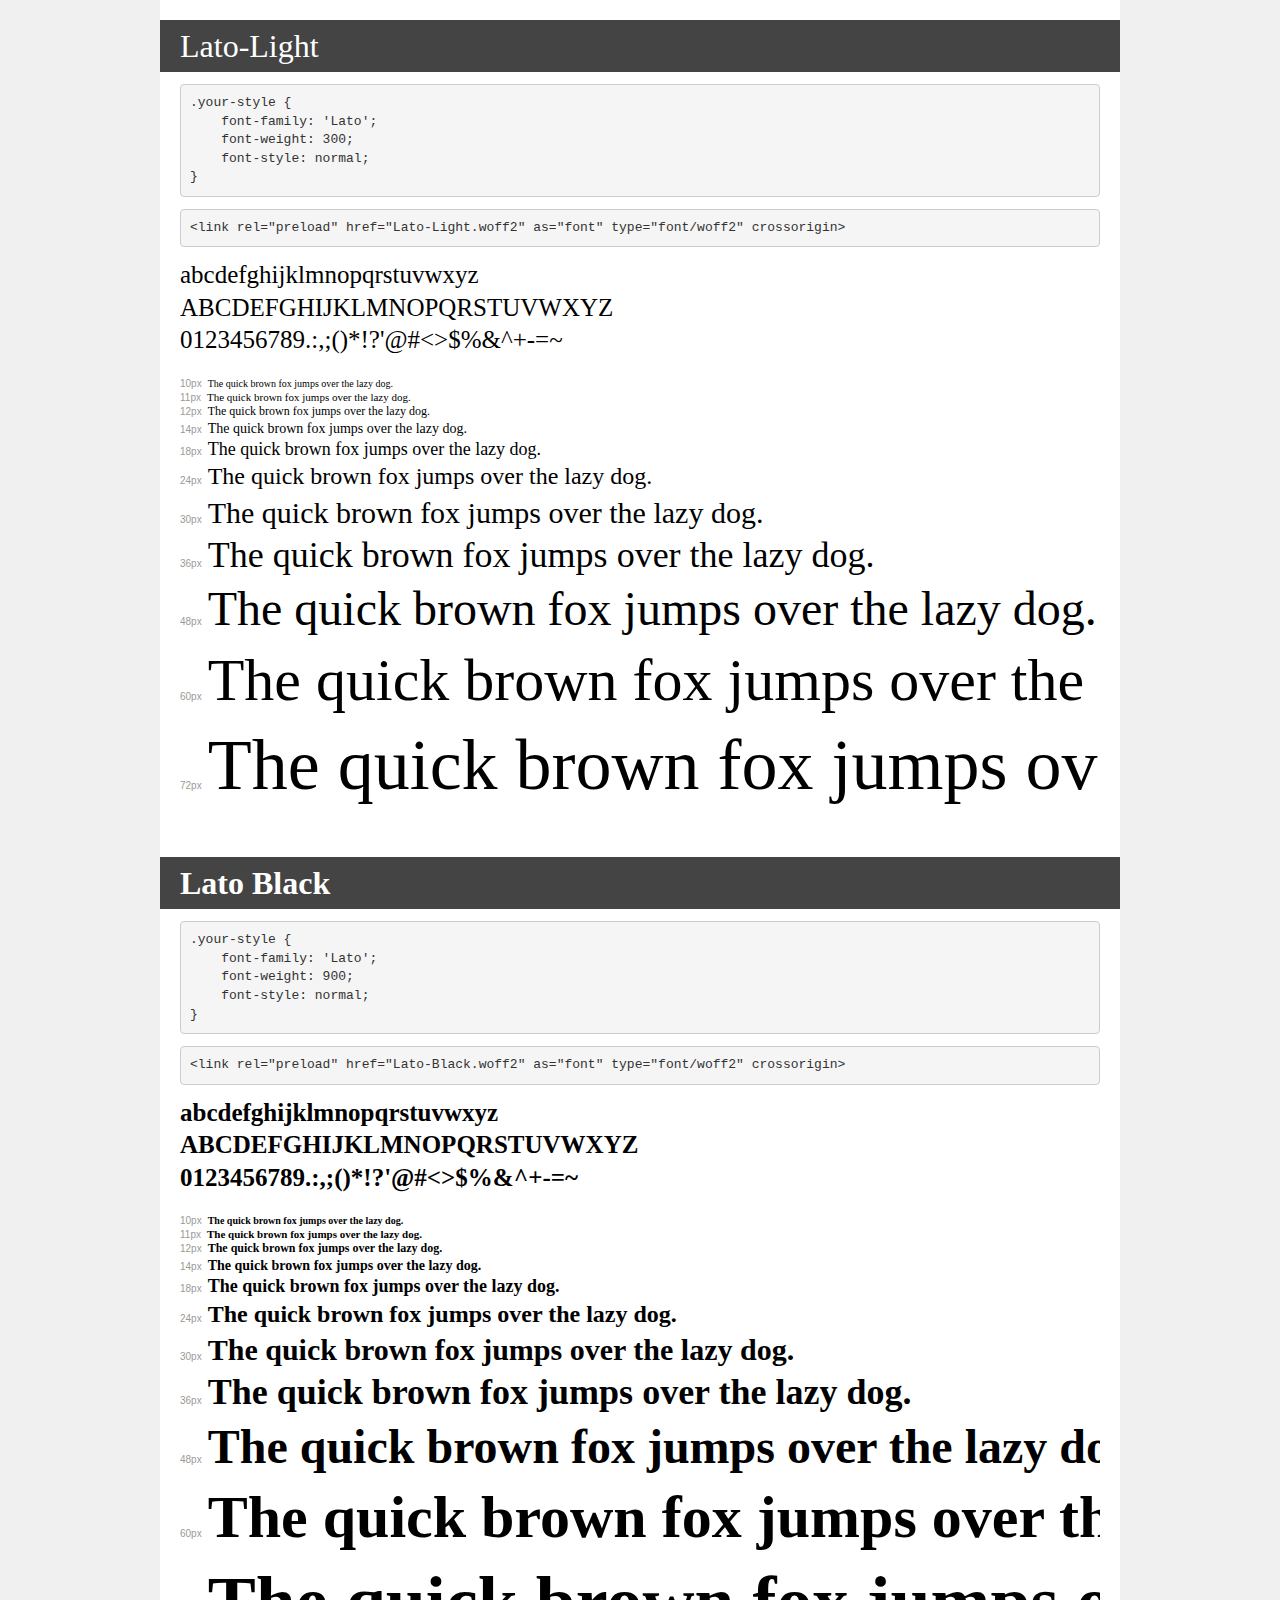
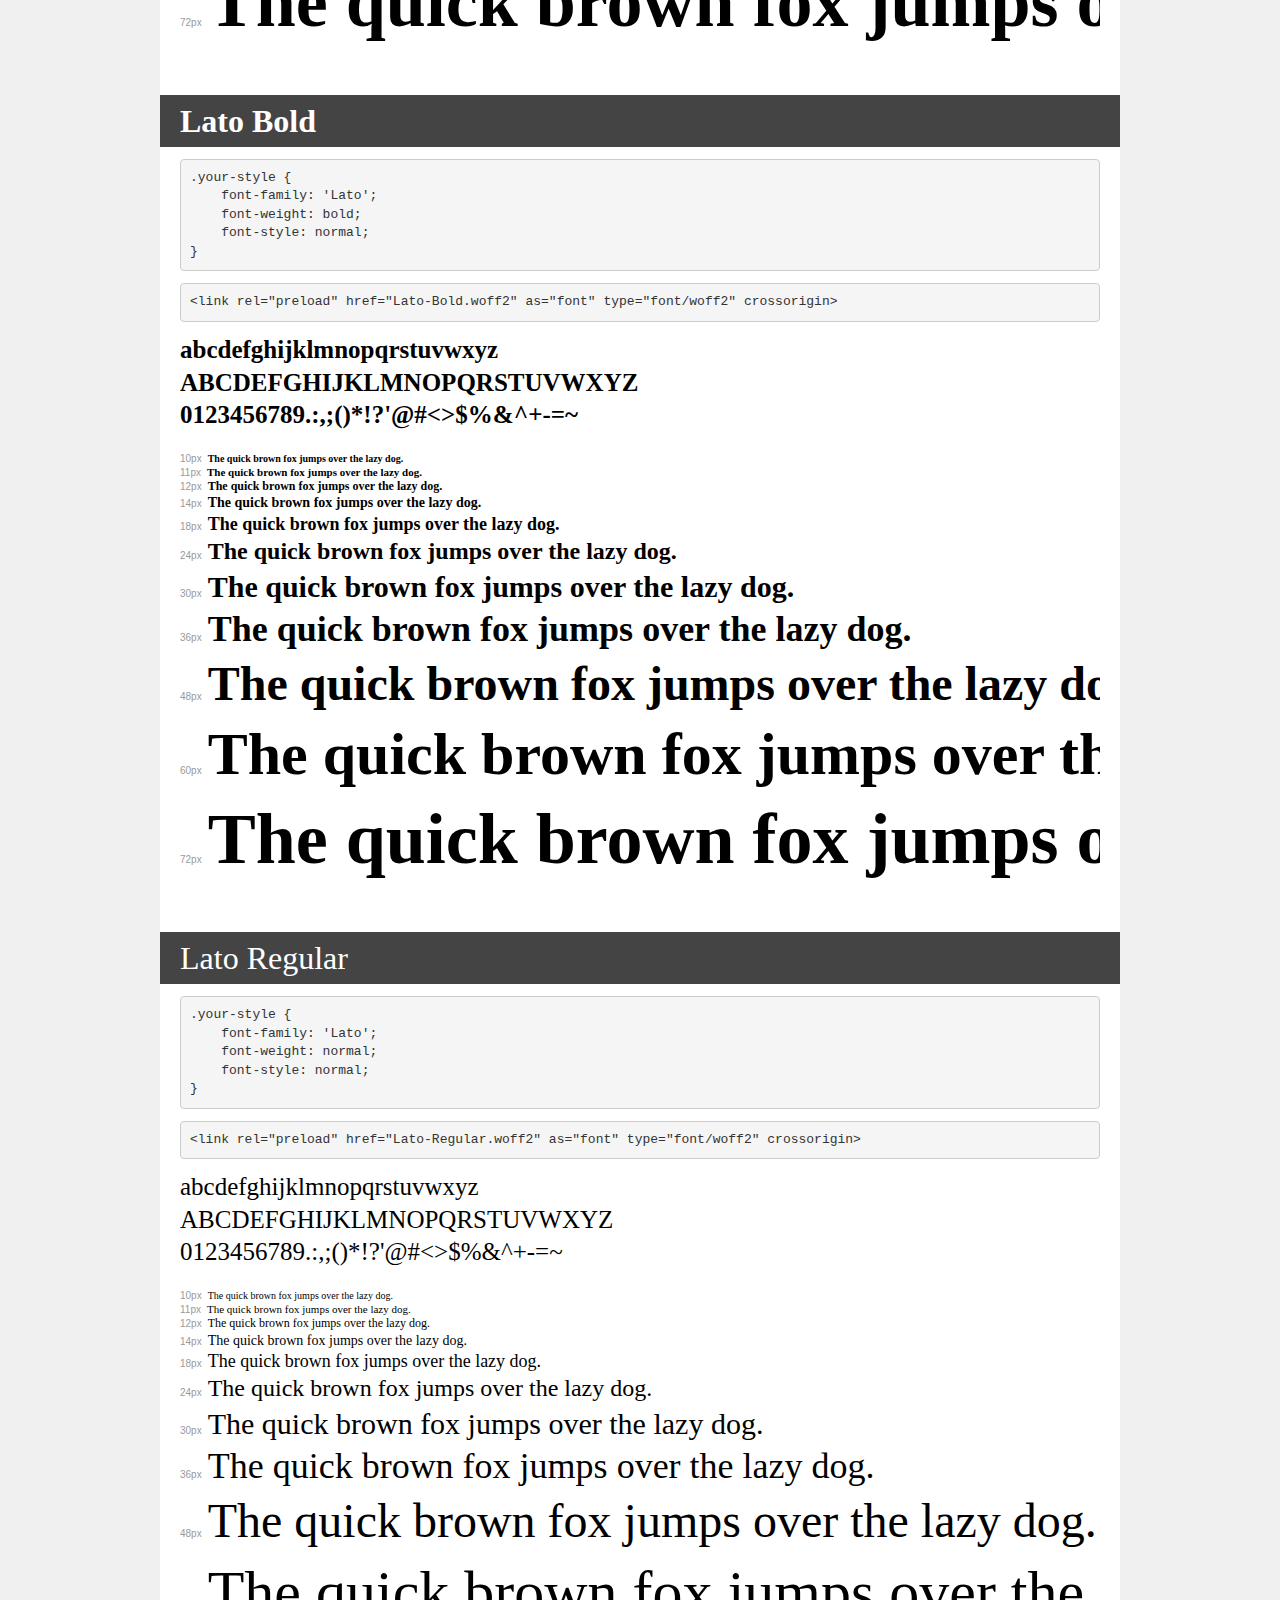
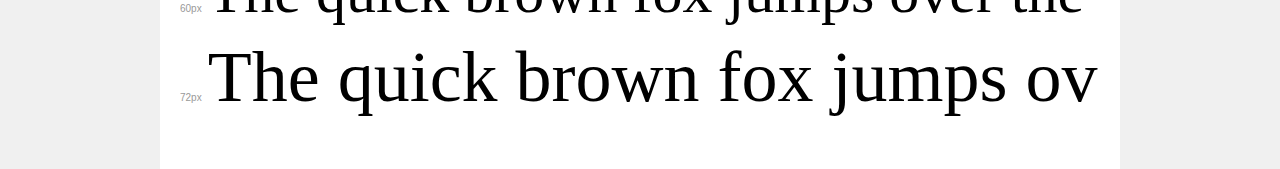
<file: fonts/demo.html>
<!DOCTYPE html>
<html lang="en">
<head>
    <meta charset="utf-8">
    <meta http-equiv="X-UA-Compatible" content="IE=edge">
    <meta name="viewport" content="width=device-width, initial-scale=1">
    <meta name="robots" content="noindex, noarchive">
    <meta name="format-detection" content="telephone=no">
    <title>Transfonter demo</title>
    <link href="stylesheet.css" rel="stylesheet">
    <style>
        /*
        http://meyerweb.com/eric/tools/css/reset/
        v2.0 | 20110126
        License: none (public domain)
        */
        html, body, div, span, applet, object, iframe,
        h1, h2, h3, h4, h5, h6, p, blockquote, pre,
        a, abbr, acronym, address, big, cite, code,
        del, dfn, em, img, ins, kbd, q, s, samp,
        small, strike, strong, sub, sup, tt, var,
        b, u, i, center,
        dl, dt, dd, ol, ul, li,
        fieldset, form, label, legend,
        table, caption, tbody, tfoot, thead, tr, th, td,
        article, aside, canvas, details, embed,
        figure, figcaption, footer, header, hgroup,
        menu, nav, output, ruby, section, summary,
        time, mark, audio, video {
            margin: 0;
            padding: 0;
            border: 0;
            font-size: 100%;
            font: inherit;
            vertical-align: baseline;
        }
        /* HTML5 display-role reset for older browsers */
        article, aside, details, figcaption, figure,
        footer, header, hgroup, menu, nav, section {
            display: block;
        }
        body {
            line-height: 1;
        }
        ol, ul {
            list-style: none;
        }
        blockquote, q {
            quotes: none;
        }
        blockquote:before, blockquote:after,
        q:before, q:after {
            content: '';
            content: none;
        }
        table {
            border-collapse: collapse;
            border-spacing: 0;
        }
        /* demo styles */
        body {
            background: #f0f0f0;
            color: #000;
        }
        .page {
            background: #fff;
            width: 920px;
            margin: 0 auto;
            padding: 20px 20px 0 20px;
            overflow: hidden;
        }
        .font-container {
            overflow-x: auto;
            overflow-y: hidden;
            margin-bottom: 40px;
            line-height: 1.3;
            white-space: nowrap;
            padding-bottom: 5px;
        }
        h1 {
            position: relative;
            background: #444;
            font-size: 32px;
            color: #fff;
            padding: 10px 20px;
            margin: 0 -20px 12px -20px;
        }
        .letters {
            font-size: 25px;
            margin-bottom: 20px;
        }
        .s10:before {
            content: '10px';
        }
        .s11:before {
            content: '11px';
        }
        .s12:before {
            content: '12px';
        }
        .s14:before {
            content: '14px';
        }
        .s18:before {
            content: '18px';
        }
        .s24:before {
            content: '24px';
        }
        .s30:before {
            content: '30px';
        }
        .s36:before {
            content: '36px';
        }
        .s48:before {
            content: '48px';
        }
        .s60:before {
            content: '60px';
        }
        .s72:before {
            content: '72px';
        }
        .s10:before, .s11:before, .s12:before, .s14:before,
        .s18:before, .s24:before, .s30:before, .s36:before,
        .s48:before, .s60:before, .s72:before {
            font-family: Arial, sans-serif;
            font-size: 10px;
            font-weight: normal;
            font-style: normal;
            color: #999;
            padding-right: 6px;
        }
        pre {
            display: block;
            padding: 9px;
            margin: 0 0 12px;
            font-family: Monaco, Menlo, Consolas, "Courier New", monospace;
            font-size: 13px;
            line-height: 1.428571429;
            color: #333;
            font-weight: normal;
            font-style: normal;
            background-color: #f5f5f5;
            border: 1px solid #ccc;
            overflow-x: auto;
            border-radius: 4px;
        }
        /* responsive */
        @media (max-width: 959px) {
            .page {
                width: auto;
                margin: 0;
            }
        }
    </style>
</head>
<body>
<div class="page">
    <div class="demo">
        <h1 style="font-family: 'Lato'; font-weight: 300; font-style: normal;">Lato-Light</h1>
        <pre title="Usage">.your-style {
    font-family: 'Lato';
    font-weight: 300;
    font-style: normal;
}</pre>
        <pre title="Preload (optional)">
&lt;link rel=&quot;preload&quot; href=&quot;Lato-Light.woff2&quot; as=&quot;font&quot; type=&quot;font/woff2&quot; crossorigin&gt;</pre>
        <div class="font-container" style="font-family: 'Lato'; font-weight: 300; font-style: normal;">
            <p class="letters">
                abcdefghijklmnopqrstuvwxyz<br>
ABCDEFGHIJKLMNOPQRSTUVWXYZ<br>
                0123456789.:,;()*!?'@#&lt;&gt;$%&^+-=~
            </p>
            <p class="s10" style="font-size: 10px;">The quick brown fox jumps over the lazy dog.</p>
            <p class="s11" style="font-size: 11px;">The quick brown fox jumps over the lazy dog.</p>
            <p class="s12" style="font-size: 12px;">The quick brown fox jumps over the lazy dog.</p>
            <p class="s14" style="font-size: 14px;">The quick brown fox jumps over the lazy dog.</p>
            <p class="s18" style="font-size: 18px;">The quick brown fox jumps over the lazy dog.</p>
            <p class="s24" style="font-size: 24px;">The quick brown fox jumps over the lazy dog.</p>
            <p class="s30" style="font-size: 30px;">The quick brown fox jumps over the lazy dog.</p>
            <p class="s36" style="font-size: 36px;">The quick brown fox jumps over the lazy dog.</p>
            <p class="s48" style="font-size: 48px;">The quick brown fox jumps over the lazy dog.</p>
            <p class="s60" style="font-size: 60px;">The quick brown fox jumps over the lazy dog.</p>
            <p class="s72" style="font-size: 72px;">The quick brown fox jumps over the lazy dog.</p>
        </div>
    </div>

    <div class="demo">
        <h1 style="font-family: 'Lato'; font-weight: 900; font-style: normal;">Lato Black</h1>
        <pre title="Usage">.your-style {
    font-family: 'Lato';
    font-weight: 900;
    font-style: normal;
}</pre>
        <pre title="Preload (optional)">
&lt;link rel=&quot;preload&quot; href=&quot;Lato-Black.woff2&quot; as=&quot;font&quot; type=&quot;font/woff2&quot; crossorigin&gt;</pre>
        <div class="font-container" style="font-family: 'Lato'; font-weight: 900; font-style: normal;">
            <p class="letters">
                abcdefghijklmnopqrstuvwxyz<br>
ABCDEFGHIJKLMNOPQRSTUVWXYZ<br>
                0123456789.:,;()*!?'@#&lt;&gt;$%&^+-=~
            </p>
            <p class="s10" style="font-size: 10px;">The quick brown fox jumps over the lazy dog.</p>
            <p class="s11" style="font-size: 11px;">The quick brown fox jumps over the lazy dog.</p>
            <p class="s12" style="font-size: 12px;">The quick brown fox jumps over the lazy dog.</p>
            <p class="s14" style="font-size: 14px;">The quick brown fox jumps over the lazy dog.</p>
            <p class="s18" style="font-size: 18px;">The quick brown fox jumps over the lazy dog.</p>
            <p class="s24" style="font-size: 24px;">The quick brown fox jumps over the lazy dog.</p>
            <p class="s30" style="font-size: 30px;">The quick brown fox jumps over the lazy dog.</p>
            <p class="s36" style="font-size: 36px;">The quick brown fox jumps over the lazy dog.</p>
            <p class="s48" style="font-size: 48px;">The quick brown fox jumps over the lazy dog.</p>
            <p class="s60" style="font-size: 60px;">The quick brown fox jumps over the lazy dog.</p>
            <p class="s72" style="font-size: 72px;">The quick brown fox jumps over the lazy dog.</p>
        </div>
    </div>

    <div class="demo">
        <h1 style="font-family: 'Lato'; font-weight: bold; font-style: normal;">Lato Bold</h1>
        <pre title="Usage">.your-style {
    font-family: 'Lato';
    font-weight: bold;
    font-style: normal;
}</pre>
        <pre title="Preload (optional)">
&lt;link rel=&quot;preload&quot; href=&quot;Lato-Bold.woff2&quot; as=&quot;font&quot; type=&quot;font/woff2&quot; crossorigin&gt;</pre>
        <div class="font-container" style="font-family: 'Lato'; font-weight: bold; font-style: normal;">
            <p class="letters">
                abcdefghijklmnopqrstuvwxyz<br>
ABCDEFGHIJKLMNOPQRSTUVWXYZ<br>
                0123456789.:,;()*!?'@#&lt;&gt;$%&^+-=~
            </p>
            <p class="s10" style="font-size: 10px;">The quick brown fox jumps over the lazy dog.</p>
            <p class="s11" style="font-size: 11px;">The quick brown fox jumps over the lazy dog.</p>
            <p class="s12" style="font-size: 12px;">The quick brown fox jumps over the lazy dog.</p>
            <p class="s14" style="font-size: 14px;">The quick brown fox jumps over the lazy dog.</p>
            <p class="s18" style="font-size: 18px;">The quick brown fox jumps over the lazy dog.</p>
            <p class="s24" style="font-size: 24px;">The quick brown fox jumps over the lazy dog.</p>
            <p class="s30" style="font-size: 30px;">The quick brown fox jumps over the lazy dog.</p>
            <p class="s36" style="font-size: 36px;">The quick brown fox jumps over the lazy dog.</p>
            <p class="s48" style="font-size: 48px;">The quick brown fox jumps over the lazy dog.</p>
            <p class="s60" style="font-size: 60px;">The quick brown fox jumps over the lazy dog.</p>
            <p class="s72" style="font-size: 72px;">The quick brown fox jumps over the lazy dog.</p>
        </div>
    </div>

    <div class="demo">
        <h1 style="font-family: 'Lato'; font-weight: normal; font-style: normal;">Lato Regular</h1>
        <pre title="Usage">.your-style {
    font-family: 'Lato';
    font-weight: normal;
    font-style: normal;
}</pre>
        <pre title="Preload (optional)">
&lt;link rel=&quot;preload&quot; href=&quot;Lato-Regular.woff2&quot; as=&quot;font&quot; type=&quot;font/woff2&quot; crossorigin&gt;</pre>
        <div class="font-container" style="font-family: 'Lato'; font-weight: normal; font-style: normal;">
            <p class="letters">
                abcdefghijklmnopqrstuvwxyz<br>
ABCDEFGHIJKLMNOPQRSTUVWXYZ<br>
                0123456789.:,;()*!?'@#&lt;&gt;$%&^+-=~
            </p>
            <p class="s10" style="font-size: 10px;">The quick brown fox jumps over the lazy dog.</p>
            <p class="s11" style="font-size: 11px;">The quick brown fox jumps over the lazy dog.</p>
            <p class="s12" style="font-size: 12px;">The quick brown fox jumps over the lazy dog.</p>
            <p class="s14" style="font-size: 14px;">The quick brown fox jumps over the lazy dog.</p>
            <p class="s18" style="font-size: 18px;">The quick brown fox jumps over the lazy dog.</p>
            <p class="s24" style="font-size: 24px;">The quick brown fox jumps over the lazy dog.</p>
            <p class="s30" style="font-size: 30px;">The quick brown fox jumps over the lazy dog.</p>
            <p class="s36" style="font-size: 36px;">The quick brown fox jumps over the lazy dog.</p>
            <p class="s48" style="font-size: 48px;">The quick brown fox jumps over the lazy dog.</p>
            <p class="s60" style="font-size: 60px;">The quick brown fox jumps over the lazy dog.</p>
            <p class="s72" style="font-size: 72px;">The quick brown fox jumps over the lazy dog.</p>
        </div>
    </div>

</div>
</body>
</html>
</file>
<file: fonts/stylesheet.css>
@font-face {
    font-family: 'Segoe UI';
    src: url('SegoeUI-Italic.woff2') format('woff2'),
        url('SegoeUI-Italic.woff') format('woff');
    font-weight: normal;
    font-style: italic;
    font-display: swap;
}

@font-face {
    font-family: 'Segoe UI';
    src: url('SegoeUI-BoldItalic.woff2') format('woff2'),
        url('SegoeUI-BoldItalic.woff') format('woff');
    font-weight: bold;
    font-style: italic;
    font-display: swap;
}

@font-face {
    font-family: 'Segoe UI';
    src: url('SegoeUI.woff2') format('woff2'),
        url('SegoeUI.woff') format('woff');
    font-weight: normal;
    font-style: normal;
    font-display: swap;
}

@font-face {
    font-family: 'Segoe UI';
    src: url('SegoeUI-Bold.woff2') format('woff2'),
        url('SegoeUI-Bold.woff') format('woff');
    font-weight: bold;
    font-style: normal;
    font-display: swap;
}
</file>
